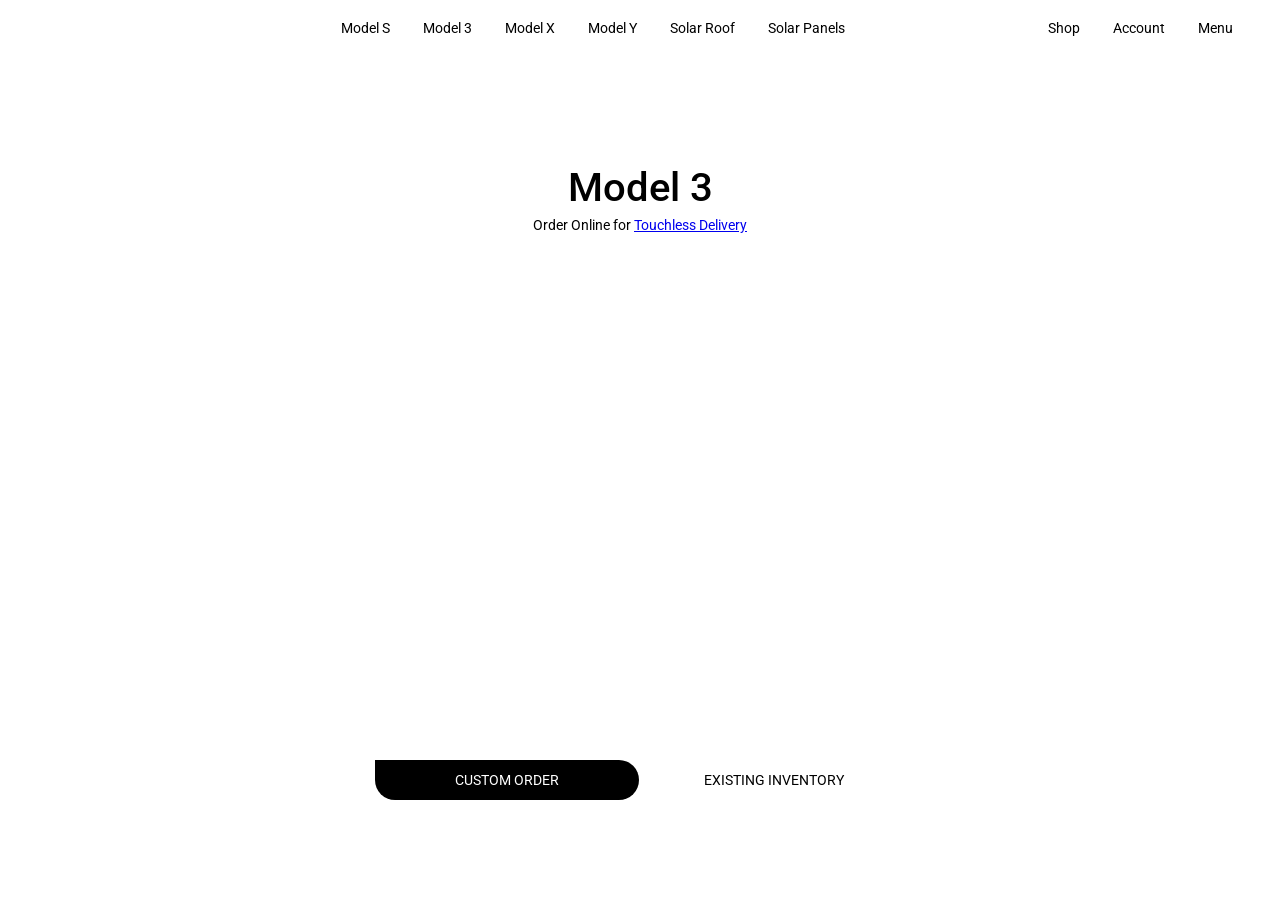
<file: index.html>
<!DOCTYPE html>
<html lang="en">
<head>
    <meta charset="UTF-8"> <!--set the type of character of encoding to UTF-8 -->
    <meta name="viewport" content="width=device-width, initial-scale=1.0"> <!-- set the viewport to make the website responsive on different devices -->
    <title>Electric Cars, Solar & Clean Energy | Tesla</title>

   
    <link rel="stylesheet" href="./style.css">

    <!-- <link rel="shortcut icon" href="./assets/favicon2.avif" type="image/x-icon"> -->
    

</head>
<body>

      
    <div class="banner-wrap">

      <!-- Can assign IDs to elements for easier styling and scripting -->

    <nav>

           <div class="logo">

             <!-- <svg class="tds-icon tds-icon-logo-wordmark tds-site-logo-icon" viewBox="0 0 342 35" xmlns="http://www.w3.org/2000/svg"><path fill="currentColor" d="M0 .1a9.7 9.7 0 0 0 7 7h11l.5.1v27.6h6.8V7.3L26 7h11a9.8 9.8 0 0 0 7-7H0zm238.6 0h-6.8v34.8H263a9.7 9.7 0 0 0 6-6.8h-30.3V0zm-52.3 6.8c3.6-1 6.6-3.8 7.4-6.9l-38.1.1v20.6h31.1v7.2h-24.4a13.6 13.6 0 0 0-8.7 7h39.9v-21h-31.2v-7zm116.2 28h6.7v-14h24.6v14h6.7v-21h-38zM85.3 7h26a9.6 9.6 0 0 0 7.1-7H78.3a9.6 9.6 0 0 0 7 7m0 13.8h26a9.6 9.6 0 0 0 7.1-7H78.3a9.6 9.6 0 0 0 7 7m0 14.1h26a9.6 9.6 0 0 0 7.1-7H78.3a9.6 9.6 0 0 0 7 7M308.5 7h26a9.6 9.6 0 0 0 7-7h-40a9.6 9.6 0 0 0 7 7"></path></svg> -->


           </div>


           <div class="middle-menu">
             
             <span class="nav-item">Model S</span>
             <span class="nav-item">Model 3</span> 
             <span class="nav-item">Model X</span>
             <span class="nav-item">Model Y</span>
             <span class="nav-item">Solar Roof</span>
             <span class="nav-item">Solar Panels</span>

             
           </div>

           <!-- These are the Tesla models available  -->
           
           <!-- created class for navigation items -->

          <div class="right-menu">

            <span class="nav-item"> Shop    </span>
            <span class="nav-item"> Account </span>
            <span class="nav-item"> Menu  </span> 
        
        </div>
            


    </nav>

    <main>

        <div class="title-section"> 

          <h1>Model 3</h1> 
          <p>Order Online for <a href="https://www.tesla.com/support/taking-delivery?redirect=no target = "_Blank">Touchless Delivery</a></p>

        </div>

        <div class="actions-area">
               <button class="btn-dark">CUSTOM ORDER</button>
               <button class="btn-light">EXISTING INVENTORY</button>

 
        </div>
          
        
        
    </main>



    </div>

       


          
</body>
</html>
</file>
<file: style.css>
@import url('https://fonts.googleapis.com/css2?family=Roboto:ital,wght@0,100..900;1,100..900&display=swap');


*{
    margin: 0;
    padding: 0;
    box-sizing: border-box;
    font-family: "Roboto", sans-serif;
    font-size: 14px;
    font-weight: 500px;
}

h1{
    font-size: 40px;
    font-weight: 500;
}

p{
    font-size: 14px;
    font-weight: 400;
    padding: 6px 24px 16px 24px;

}

.banner-wrap{
    background-image: url(https://digitalassets.tesla.com/tesla-contents/image/upload/f_auto,q_auto:best/Model-S-homepage-desktop);    
    background-size: cover;
    background-repeat: no-repeat;
     background-position: center;
     height: 100vh;
     width: 100vw;

}

nav{
    display: flex;
    justify-content: space-between;
    align-items: center; 
    height: 56px;
    padding: 0 32px;

}

/* nav.nav-item something can possibly do*/

.nav-item{
           padding: 5px 15px;
           /* cursor pointer effect */
              cursor: pointer;
}

.nav-item:hover{
    background-color: rgba(255, 255, 255, 0.2);
    border-bottom-left-radius: 9999px;
    border-bottom-right-radius: 9999px;
    border-top-right-radius: 9999px;
    border-top-left-radius: 9999px;
    

}



.logo{
    height: 24px;
    width: 120px;
}

main{
    text-align: center;
    height: calc(100vh - 56px);
    display: flex;
    flex-direction: column;
    justify-content: space-between;

}

.title-section{
    margin-top: calc(164px - 56px);
    
}

.actions-area{
    margin-bottom: 100px;
}

button{
   margin: 0;
   padding: 0; 
   border: none;
   background: none;
   background-color: yellow;
   width: 264px;
   height: 40px;
   padding: 7px 27px;
   border-bottom-left-radius: 9999px;
   border-bottom-right-radius: 9999px;
   border-top-right-radius: 9999px;
   border-top-left-radius: 9999px
   margin-right: 15px;
   cursor: pointer;
   
}

.btn-dark{
    background-color: black;
    color: white;
}

.btn-light{
    background-color: white;
    color: black;
}
</file>
